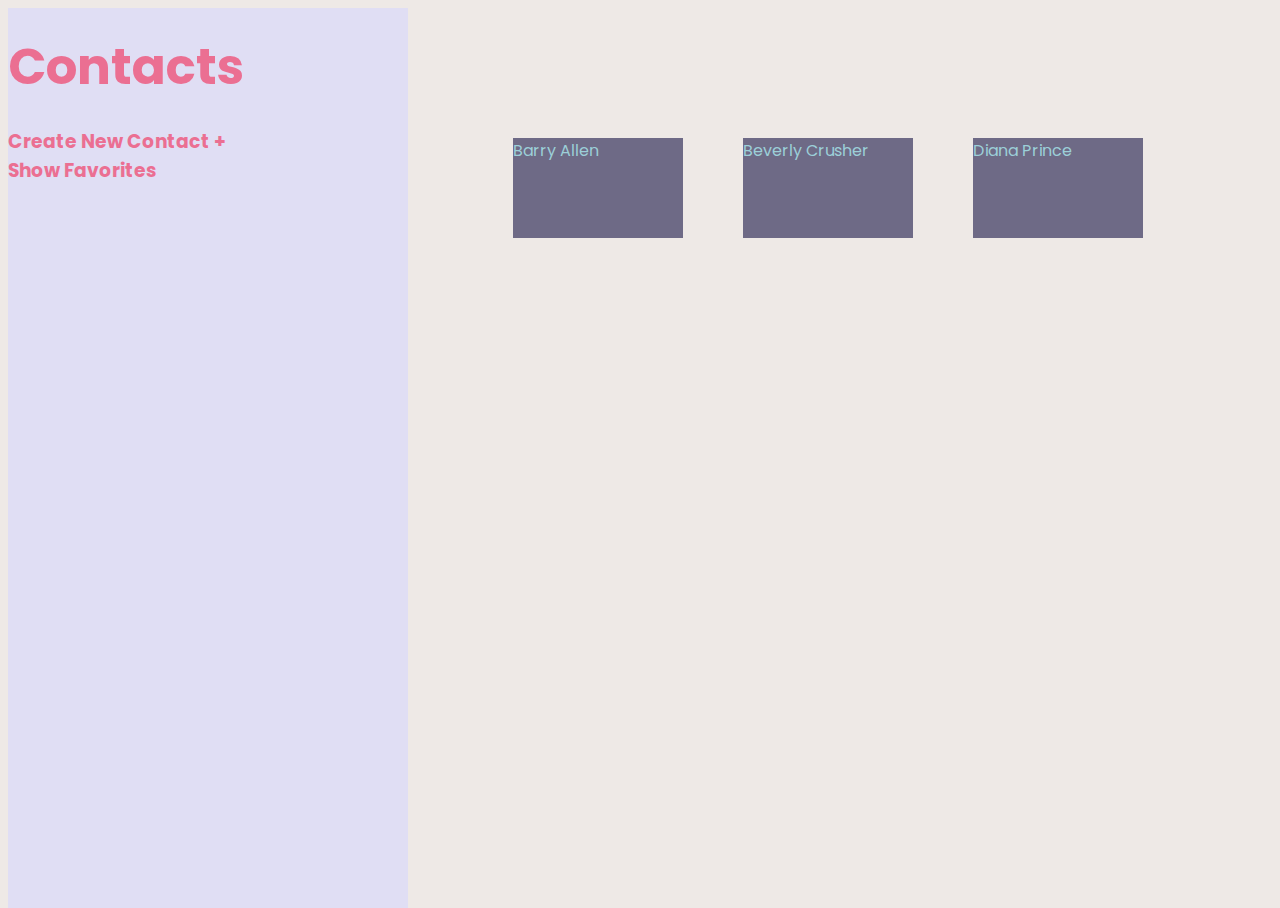
<file: index.html>
<!DOCTYPE html>
<html lang="en">
  <head>
    <meta charset="UTF-8">
    <meta name="viewport" content="width=device-width, initial-scale=1">
    <link href="CSS/style.css" rel="stylesheet">
    <link href="https://fonts.googleapis.com/css2?family=Poppins&display=swap" rel="stylesheet">
    <title>Web Development Assignment 1</title>
  </head>
  <body>
    <nav>
      <h1><a href="index.html" class="text text-title">Contacts</a> </h1> 
        <h3>
          <div id="text-moved">
          <a href="page2.html" class="text">Create New Contact + </a> 
          </div>
          <div id="text-moved">
          <a href="page3.html" class="text">Show Favorites</a>
          </div>
      </h3>
    </nav>
    <div class="flex-container">
      <div class="flex-item"> Barry Allen </div>
      <div class="flex-item"> Beverly Crusher </div>
      <div class="flex-item"> Diana Prince </div>
    </div>
  </body>
</html>
</file>
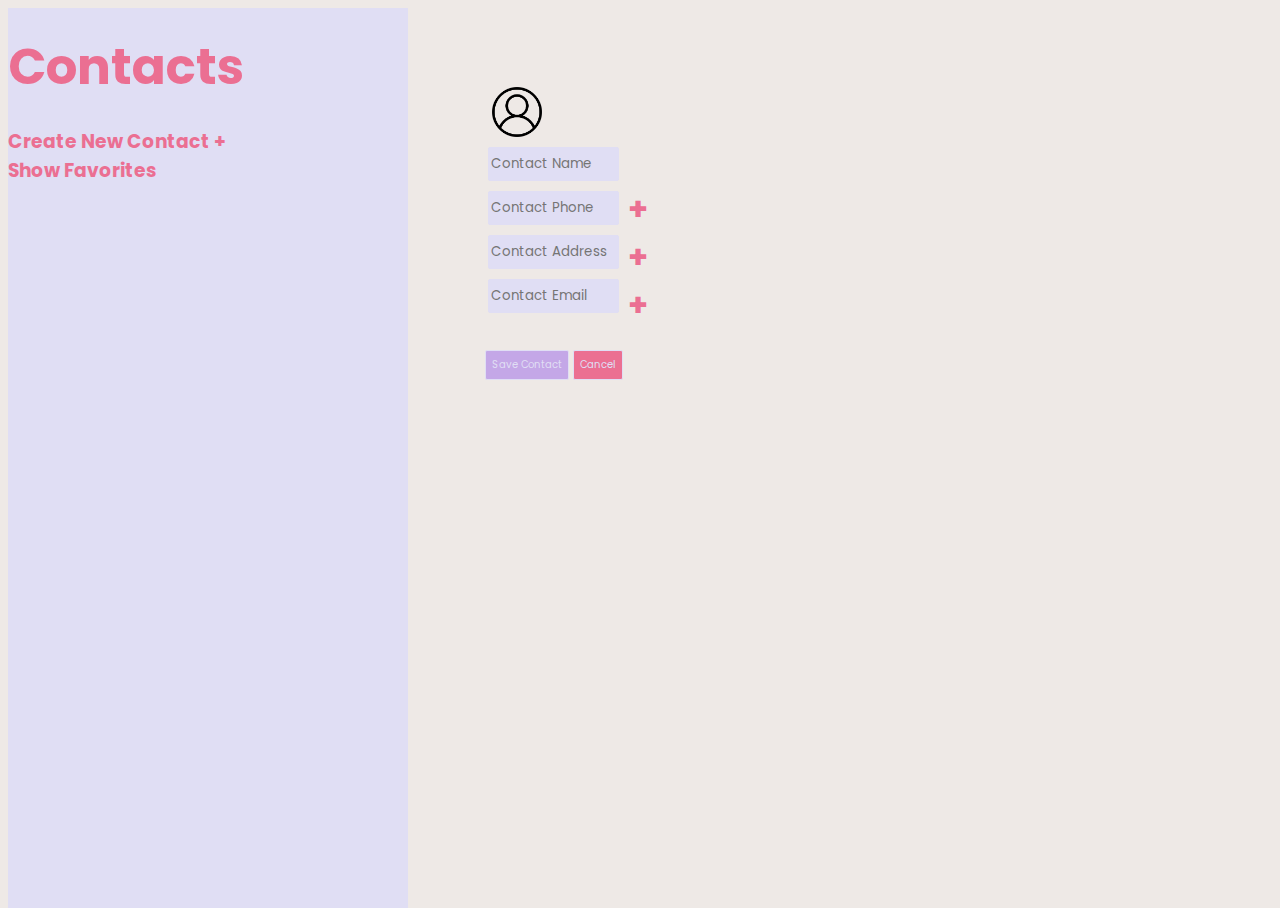
<file: page2.html>
<!DOCTYPE html>
<html lang="en">
  <head>
    <meta charset="UTF-8">
    <meta name="viewport" content="width=device-width, initial-scale=1">
    <link href="CSS/style.css" rel="stylesheet">
    <link href="https://fonts.googleapis.com/css2?family=Poppins&display=swap" rel="stylesheet">
    <title>Web Development Assignment 1</title>
  </head>
  <body>
    <nav>
      <h1><a href="index.html" class="text text-title">Contacts</a> </h1> 
        <h3>
          <div id="text-moved">
          <a href="page2.html" class="text">Create New Contact + </a> 
          </div>
          <div id="text-moved">
          <a href="page3.html" class="text">Show Favorites</a>
          </div>
      </h3>
    </nav>
    <div class="flex-container">
      <button type="submit" class="flex-item button save-contact"> Save Contact</button>
      <button type="submit" class="flex-item button cancel"> Cancel </button>
    </div>

    <div class="flex-container form-container">
      <input type="text" placeholder="Contact Name" class="flex-item form text">
      <input type="text" placeholder="Contact Phone" class="flex-item form text">
      <input type="text" placeholder="Contact Address" class="flex-item form text">
      <input type="text" placeholder="Contact Email" class="flex-item form text">
      <h1 class="text plus"> + </h1>
      <h1 class="text plus"> + </h1>
      <h1 class="text plus"> + </h1>
    </div>
    <div class="image-container-1">
    <img src="Images/icon.png" class="image">
    </div>
  </body>
</html>
</file>
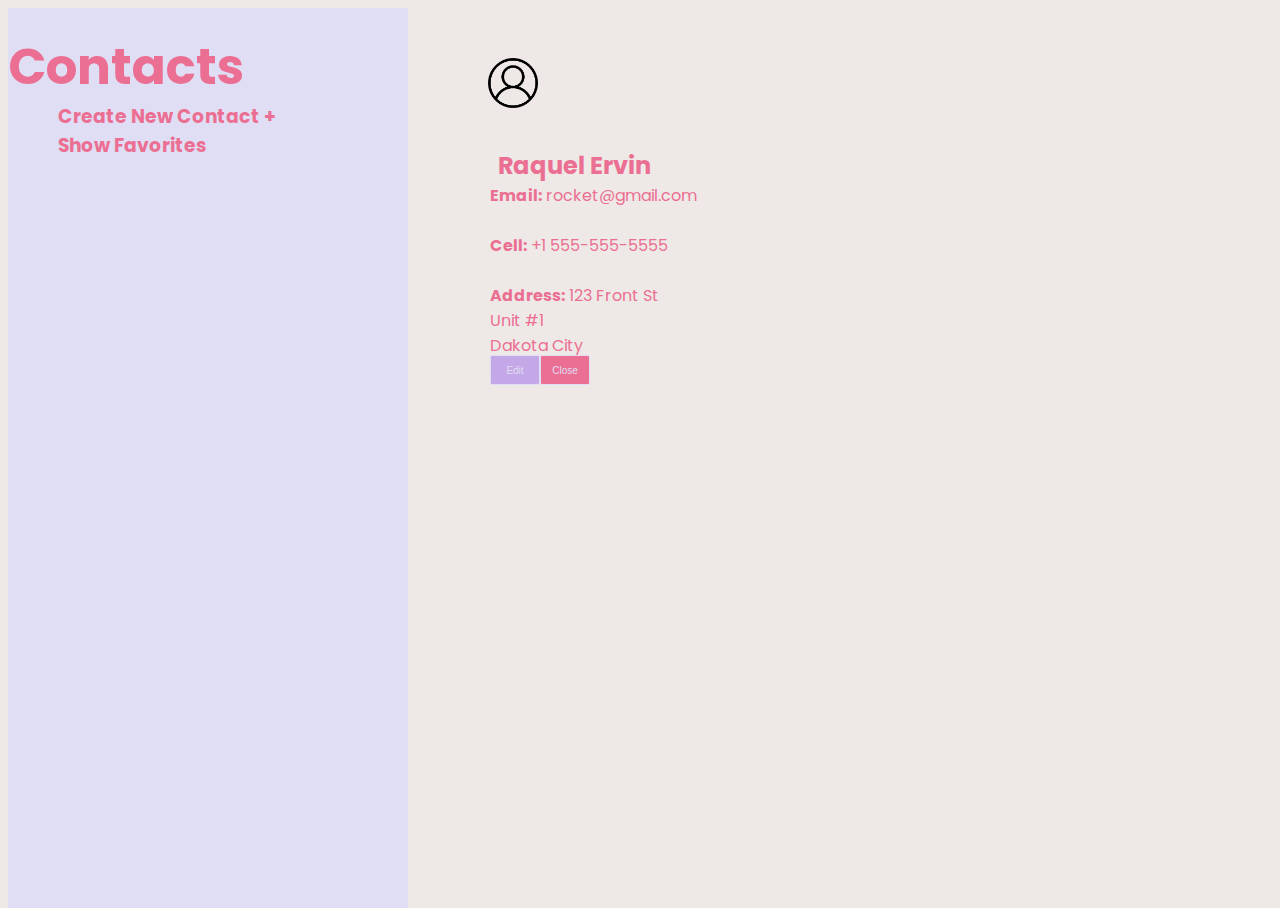
<file: page3.html>
<!DOCTYPE html>
<html lang="en">
  <head>
    <meta charset="UTF-8">
    <meta name="viewport" content="width=device-width, initial-scale=1">
    <link href="CSS/style.css" rel="stylesheet">
    <link href="https://fonts.googleapis.com/css2?family=Poppins&display=swap" rel="stylesheet">
    <link href="https://fonts.googleapis.com/css2?family=Poppins:wght@200&display=swap" rel="stylesheet">
    <title>Web Development Assignment 1</title>
  </head>
  <body>
    <nav>
      <h1><a href="index.html" class="text text-title">Contacts</a> </h1> 
        <h3>
          <div class="text-moved">
          <a href="page2.html" class="text">Create New Contact + </a> 
          </div>
          <div class="text-moved">
          <a href="page3.html" class="text">Show Favorites</a>
          </div>
      </h3>
    </nav>
    <div class="image-container">
      <img src="Images/icon.png" class="picture">
      <h2 class="text text-heading"> Raquel Ervin </h2>
    </div>
    <div class="text-holder">
    <div class="text body-text"> <strong>Email:</strong> rocket@gmail.com <br> <br> <strong>Cell:</strong> +1 555-555-5555 <br> <br> <strong>Address:</strong> 123 Front St <br> Unit #1 <br> Dakota City  </div>
    </div>
    <div class="container-buttons">
      <button type="submit" class="button save-contact edit-button"> Edit</button>
      <button type="submit" class="button cancel close-button"> Close </button>
    </div>
  </body>
</html>
</file>
<file: CSS/style.css>
body {
  background-color: #eee9e6;
}

nav {
  position: absolute;
  width: 400px;
  height: 100%;
  background-color:#e0def4;
}

.flex-container {
  display: inline-flex;
  flex-direction: row;
  flex-wrap: wrap;
  align-content: start;
  justify-content: start;
  width: 800px;
}

.flex-item {
  position: relative;
  width: 170px;
  height: 100px;
  left: 475px;
  top: 100px;
  margin: 30px;
  font-family: 'Poppins', sans-serif;
  background-color: #6e6a86;
  color: #9ccfd8;
}

.text {
  color: #eb6f92;
  font-family: 'Poppins', sans-serif;
}

a:link {
  text-decoration: none;
}

.text-title {
  font-size:50px; 
}


.text-moved {
  position: relative;
  left: 50px;
  bottom: 25px;
}

.button {
  position: relative;
  top: 340px;
  height: 30px;
  margin: 2px;
  font-size: 10px;
  color: #e0def4;
  border: 0.5px solid #e0def4;
  border-radius: 2px;
  width: fit-content;

}

.save-contact {
  background-color: #c4a7e7;
}

.cancel {
  background-color:#eb6f92;
}

.form-container {
  flex-direction: column;
}

.form {
  height: 30px;
  margin: 5px;
  width: 125px;
  background-color: #e0def4;
  border: 0.5px solid #e0def4;
  border-radius: 2px;
}

.image-container {
  position: relative;
}

.image-container-1 {
  position: relative;
}

.image {
  position: absolute;
  width: 50px;
  height: 50px;
  right: 730px;
  bottom: 225px;
}

.plus {
  position: relative;
  left: 620px;
  bottom: 33px;
  margin: inherit;
  user-select: none;
}

.additional-flex-box {
  flex-direction: column;
  position: flex;
  align-items: flex-start;
  align-content: flex-start;
}

.picture {
  position: absolute;
  width: 50px;
  height: 50px;
  top: 50px;
  left: 480px;
}

.text-heading {
  position: absolute;
  left: 490px;
  top: 120px;
}

.body-text {
  position: relative;
  left: 482px;
  top: 175px;
  font-family: 'Poppins', sans-serif;
}

.container-buttons {
  position: relative;
  right: 20px;
}

.edit-button {
  position: absolute;
  left: 500px;
  top: 170px;
  width: 50px;
}

.close-button {
  position: absolute;
  left: 550px;
  top: 170px;
  width: 50px;
}

.text-holder {
  position: relative;
}


@media all and (max-width: 425px) {
  * {
    background-color: ;
  }
  
  .flex-container {
    flex-direction: column;
    position: relative;
    right: 450px;
    top: 200px;
    
  }

  p {
    position: absolute;
    right: 400px;
  }

  nav {
    width: 100%;
    height: 100%;
  }

  body {
    background-color: #e0def4;
  }

  input.flex-item {
    background-color:#eee9e6;
  }

  a {
    font-size: 120%;
  }

  .image {
    position: absolute;
    left: 30px;
    bottom: 25px;
  }
  a {
    position: relative;
    bottom: 5px;
  }

  .container-buttons {
    position: relative;
    right: 420px;
    top: 350px;
  }
  
  .text.body-text {
    position: absolute;
    width: 200px;
    
  }

  .text-holder {
    right: 400px;
    display: flex;
    position: relative;
    top: 100px;
  
  }

  .text.text-heading {
    position: relative;
    right: 400px;
  }



  .image-container {
    position: relative;
    right: 420px;
    top: 150px;
  } 

  

}
</file>
